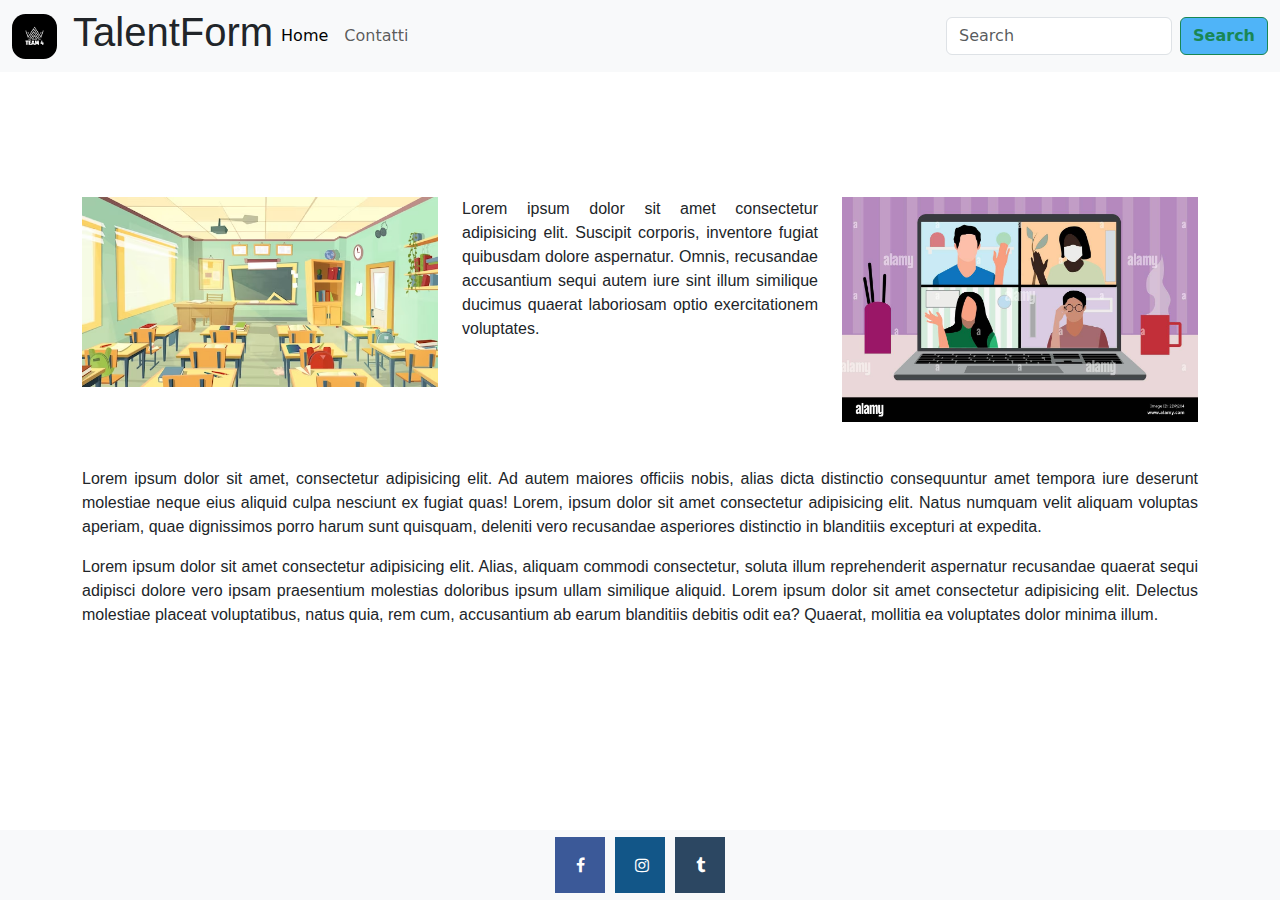
<file: index.html>
<!DOCTYPE html>
<html lang="it">

<head>
    <meta charset="UTF-8">
    <meta name="viewport" content="width=device-width, initial-scale=1.0">
    <title>Home</title>
    <link rel="stylesheet" href="style.css">
    <link href="https://cdn.jsdelivr.net/npm/bootstrap@5.3.3/dist/css/bootstrap.min.css" rel="stylesheet"
        integrity="sha384-QWTKZyjpPEjISv5WaRU9OFeRpok6YctnYmDr5pNlyT2bRjXh0JMhjY6hW+ALEwIH" crossorigin="anonymous">
    <link rel="stylesheet" href="https://cdnjs.cloudflare.com/ajax/libs/font-awesome/4.7.0/css/font-awesome.min.css">
</head>

<body>

    <header>
        <nav class="navbar navbar-expand-lg bg-body-tertiary fixed-top">
            <div class="container-fluid">
                <a class="navbar-brand" href="#"><img src="king.png" alt="" class="logo"></a>
                <h1>TalentForm</h1>
                <button class="navbar-toggler" type="button" data-bs-toggle="collapse"
                    data-bs-target="#navbarSupportedContent" aria-controls="navbarSupportedContent"
                    aria-expanded="false" aria-label="Toggle navigation">
                    <span class="navbar-toggler-icon"></span>
                </button>
                <div class="collapse navbar-collapse" id="navbarSupportedContent">
                    <ul class="navbar-nav me-auto mb-2 mb-lg-0">
                        <li class="nav-item">
                            <a class="nav-link active" aria-current="page" href="#">Home</a>
                        </li>
                        <li class="nav-item">
                            <a class="nav-link" href="contatti.html">Contatti</a>
                        </li>
                    </ul>
                    <form class="d-flex" role="search">
                        <input class="form-control me-2" type="search" placeholder="Search" aria-label="Search">
                        <button class="btn btn-outline-success" type="submit">Search</button>
                    </form>
                </div>
            </div>
        </nav>
    </header>
    <main>
        <div class="container">
            <div class="row">
                <div class="col-lg-4 col-sm-12">
                    <img src="aula1.avif" alt="" class="img1">
                </div>
                <div class="col-lg-4 col-sm-12">
                    <p>Lorem ipsum dolor sit amet consectetur adipisicing elit. Suscipit corporis, inventore fugiat
                        quibusdam dolore aspernatur. Omnis, recusandae accusantium sequi autem iure sint illum similique
                        ducimus quaerat laboriosam optio exercitationem voluptates.</p>
                </div>
                <div class="col-lg-4 col-sm-12">
                    <img src="aula2.jpg" alt="" class="img1">
                </div>

            </div>
            <div class="row">
                <p>
                    Lorem ipsum dolor sit amet, consectetur adipisicing elit. Ad autem maiores officiis nobis, alias dicta distinctio consequuntur amet tempora iure deserunt molestiae neque eius aliquid culpa nesciunt ex fugiat quas!
                    Lorem, ipsum dolor sit amet consectetur adipisicing elit. Natus numquam velit aliquam voluptas aperiam, quae dignissimos porro harum sunt quisquam, deleniti vero recusandae asperiores distinctio in blanditiis excepturi at expedita.
                </p>
                <p>Lorem ipsum dolor sit amet consectetur adipisicing elit. Alias, aliquam commodi consectetur, soluta illum reprehenderit aspernatur recusandae quaerat sequi adipisci dolore vero ipsam praesentium molestias doloribus ipsum ullam similique aliquid.
                    Lorem ipsum dolor sit amet consectetur adipisicing elit. Delectus molestiae placeat voluptatibus, natus quia, rem cum, accusantium ab earum blanditiis debitis odit ea? Quaerat, mollitia ea voluptates dolor minima illum.
                </p>
            </div>
        </div>
    </main>
    <footer>
        <nav class="navbar navbar-expand-lg bg-body-tertiary fixed-bottom footer">
            <div class="container-fluid icone">
                <div></div>
                <a href="#" class="fa fa-facebook"></a>
                <a href="#" class="fa fa-instagram"></a>
                <a href="#" class="fa fa-tumblr"></a>
                <div></div>
            </div>
        </nav>
    </footer>
    <script src="https://cdn.jsdelivr.net/npm/bootstrap@5.3.3/dist/js/bootstrap.bundle.min.js" integrity="sha384-YvpcrYf0tY3lHB60NNkmXc5s9fDVZLESaAA55NDzOxhy9GkcIdslK1eN7N6jIeHz" crossorigin="anonymous"></script>


</body>

</html>
</file>
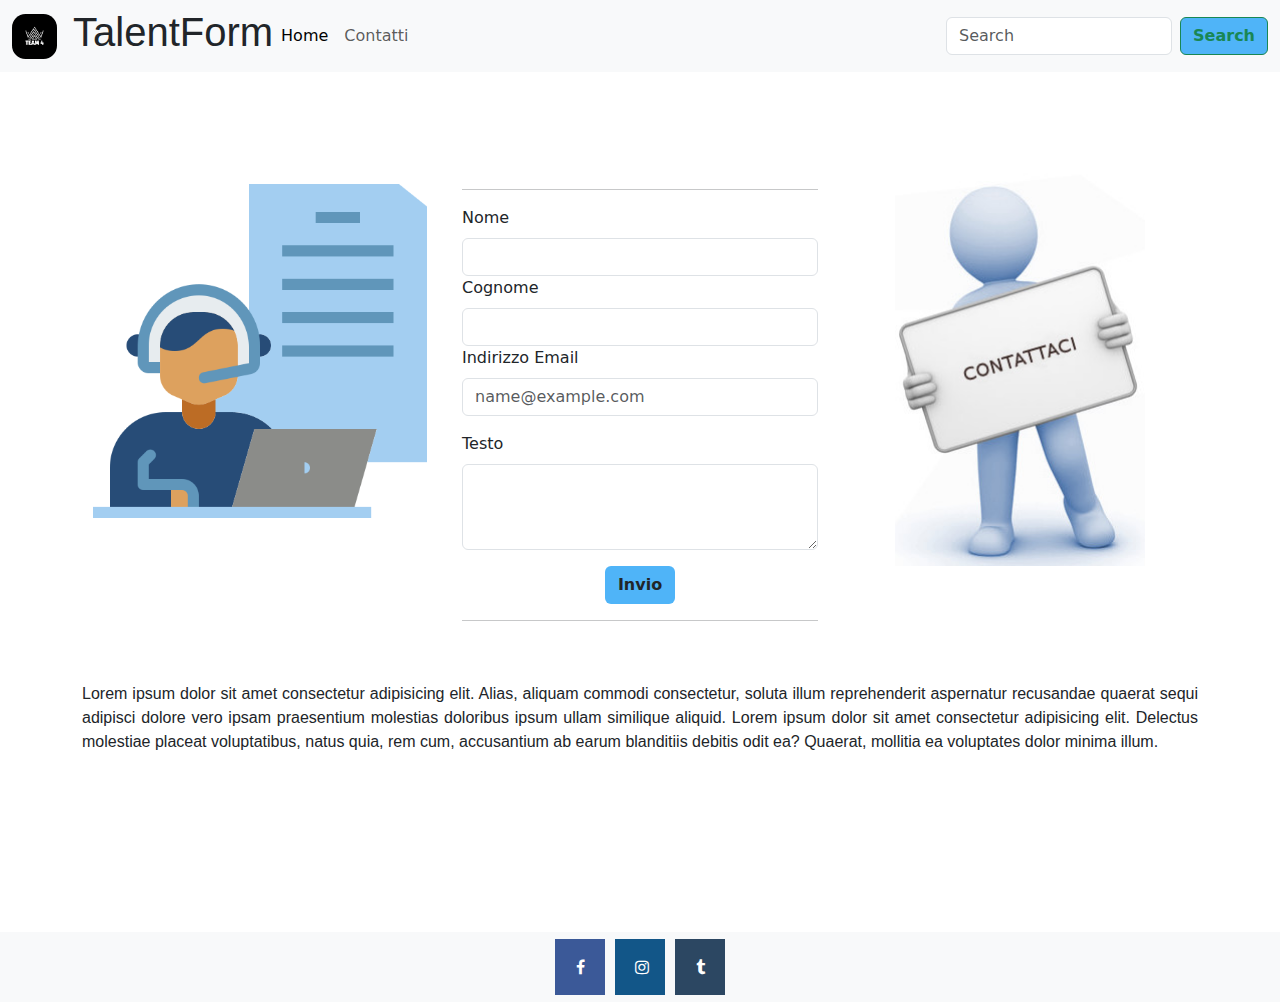
<file: contatti.html>
<!DOCTYPE html>
<html lang="it">

<head>
    <meta charset="UTF-8">
    <meta name="viewport" content="width=device-width, initial-scale=1.0">
    <title>Contatti</title>
    <link rel="stylesheet" href="style.css">
    <link href="https://cdn.jsdelivr.net/npm/bootstrap@5.3.3/dist/css/bootstrap.min.css" rel="stylesheet"
        integrity="sha384-QWTKZyjpPEjISv5WaRU9OFeRpok6YctnYmDr5pNlyT2bRjXh0JMhjY6hW+ALEwIH" crossorigin="anonymous">
    <link rel="stylesheet" href="https://cdnjs.cloudflare.com/ajax/libs/font-awesome/4.7.0/css/font-awesome.min.css">
</head>

<body>

    <header>
        <nav class="navbar navbar-expand-lg bg-body-tertiary">
            <div class="container-fluid">
                <a class="navbar-brand" href="#"><img src="king.png" alt="" class="logo"></a>
                <h1>TalentForm</h1>
                <button class="navbar-toggler" type="button" data-bs-toggle="collapse"
                    data-bs-target="#navbarSupportedContent" aria-controls="navbarSupportedContent"
                    aria-expanded="false" aria-label="Toggle navigation">
                    <span class="navbar-toggler-icon"></span>
                </button>
                <div class="collapse navbar-collapse" id="navbarSupportedContent">
                    <ul class="navbar-nav me-auto mb-2 mb-lg-0">
                        <li class="nav-item">
                            <a class="nav-link active" aria-current="page" href="index.html">Home</a>
                        </li>
                        <li class="nav-item">
                            <a class="nav-link" href="contatti.html">Contatti</a>
                        </li>
                    </ul>
                    <form class="d-flex" role="search">
                        <input class="form-control me-2" type="search" placeholder="Search" aria-label="Search">
                        <button class="btn btn-outline-success" type="submit">Search</button>
                    </form>
                </div>
            </div>
        </nav>
    </header>
    <main>
        <div class="container">
            <div class="row">
                <div class="col-lg-4 col-sm-12">
                    <img src="icona1.png" alt="" class="img1">
                </div>
                <div class="col-lg-4 col-sm-12">
                    <hr>
                    <form action="#">
                            <div class="mb-3">
                                <label class="form-label" for="nome">Nome</label>
                                <input class="form-control" id="nome" type="text">
                                <label class="form-label" for="cognome">Cognome</label>
                                <input class="form-control" id="cognome" type="text">
                                <label for="exampleFormControlInput1" class="form-label">Indirizzo Email</label>
                                <input type="email" class="form-control" id="exampleFormControlInput1" placeholder="name@example.com">
                            </div>
                            <div class="mb-3">
                                <label for="exampleFormControlTextarea1" class="form-label">Testo</label>
                                <textarea class="form-control" id="exampleFormControlTextarea1" rows="3"></textarea>
                            </div>
                            <div class="divbtn">
                            <input type="submit" value="Invio" class="btn">
                            </div>
                    </form>
                    <hr>
                </div>
                <div class="col-lg-4 col-sm-12">
                    <img src="icona2.jpg" alt="" class="img3">
                </div>

            </div>
            <div class="row">
                <p>Lorem ipsum dolor sit amet consectetur adipisicing elit. Alias, aliquam commodi consectetur, soluta illum reprehenderit aspernatur recusandae quaerat sequi adipisci dolore vero ipsam praesentium molestias doloribus ipsum ullam similique aliquid.
                    Lorem ipsum dolor sit amet consectetur adipisicing elit. Delectus molestiae placeat voluptatibus, natus quia, rem cum, accusantium ab earum blanditiis debitis odit ea? Quaerat, mollitia ea voluptates dolor minima illum.
                </p>
            </div>
        </div>
    </main>
    <footer>
        <nav class="navbar navbar-expand-lg bg-body-tertiary sticky-bottom footer">
            <div class="container-fluid icone">

                <a href="#" class="fa fa-facebook"></a>
                <a href="#" class="fa fa-instagram"></a>
                <a href="#" class="fa fa-tumblr"></a>
            </div>
        </nav>
    </footer>
    <script src="https://cdn.jsdelivr.net/npm/bootstrap@5.3.3/dist/js/bootstrap.bundle.min.js" integrity="sha384-YvpcrYf0tY3lHB60NNkmXc5s9fDVZLESaAA55NDzOxhy9GkcIdslK1eN7N6jIeHz" crossorigin="anonymous"></script>

</body>

</html>
</file>
<file: style.css>
.logo{
    width: 45px;
    border-radius: 30%;
}
.fa-facebook {
    background: #3B5998;
    color: rgb(255, 255, 255);
  }
  body{
   display: flex;
   width: 100vw !important;
   flex-direction: column;
   justify-content: space-between;
   min-height: 100vh;
   text-align: justify;
  }
  .fa-instagram {
    background: #125688;
    color: white;
  }
  .fa-tumblr {
    background: #2c4762;
    color: white;
    text-decoration: none;
  }
  .img1{
    width: 100%;
  }
  .footer{
height: 70px;
}
.icone{
    display: flex;
    justify-content: center !important;



}
.fa {
    padding: 20px;
    font-size: 30px;
    width: 50px;
    text-align: center;
    text-decoration: none;
    margin: 5px;
  }
  .fa:hover {
    opacity: 0.7;
  }
  @media only screen and (max-width: 600px) {
    .row{
        display: flex;
        flex-direction: column;
        align-items: center;
        width: 100%;
    }
}
p{
    text-align:justify;
    font-family: "Quicksand", sans-serif;
  font-optical-sizing: auto;
  font-weight: 400;
  font-style: normal;

}
h1{
    font-family: "Quicksand", sans-serif;
  font-optical-sizing: auto;
  font-weight: 800;
  font-style: normal;
}
.img3{
    width: 70%;
   display: block;
   margin: auto;
}
.btn{
    background-color: rgb(79, 180, 248) !important;
    border-radius: 8%;
    padding: 5px 10px;
    font-weight: 600 !important;

}
footer{
    bottom: 0 !important;
    width: 100vw !important;
    margin-top: 3%;


}
.divbtn{
    display: flex;
    justify-content: center;
}
.row{
    margin: 3% 0;
}
.col-lg-4{
    padding: 1%;
}
main{
  margin: 10vh auto;
}

@import url('https://fonts.googleapis.com/css2?family=Quicksand:wght@300..700&display=swap')
</file>
